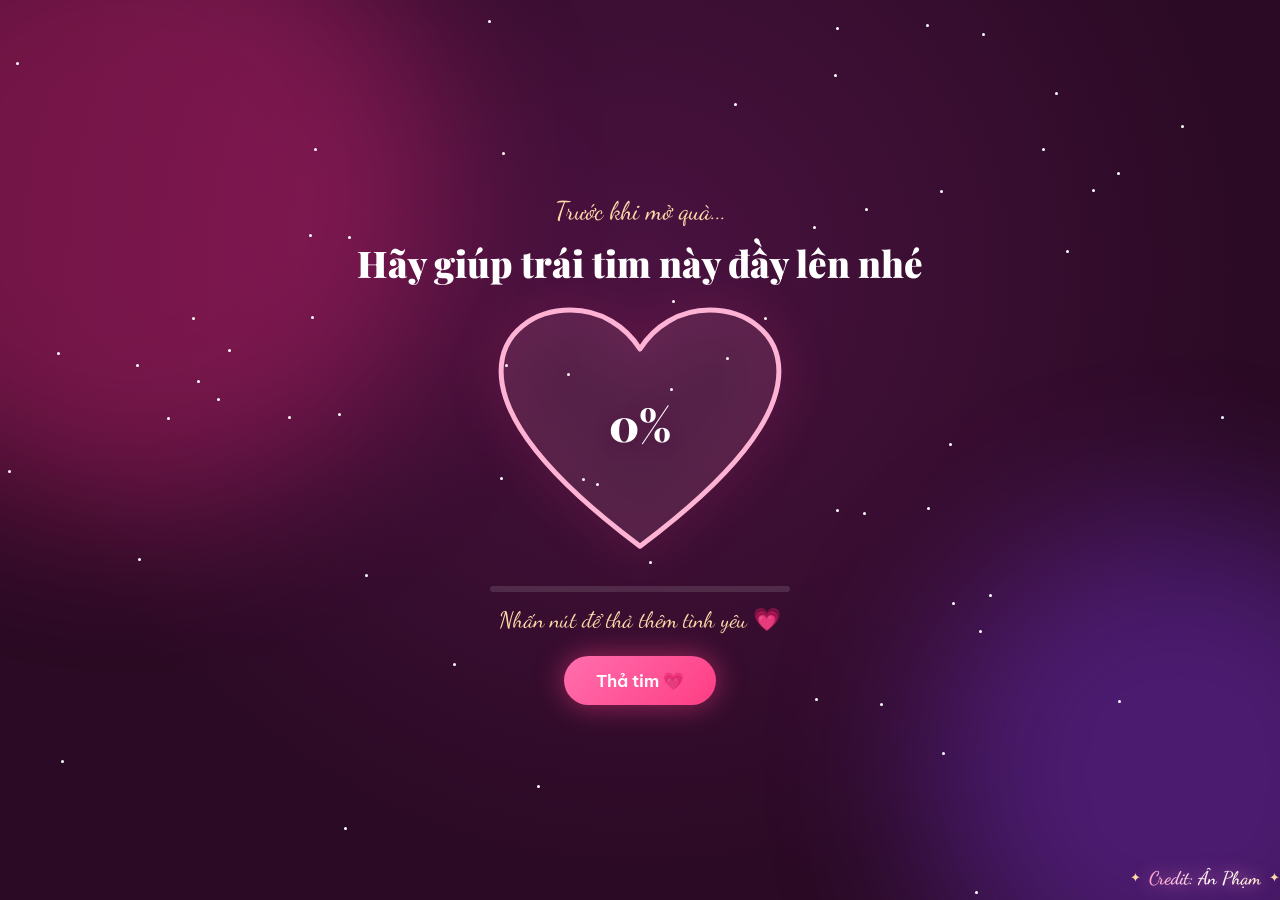
<file: index.html>
<!doctype html>
<html lang="vi">
  <head>
    <meta charset="UTF-8" />
    <meta name="viewport" content="width=device-width, initial-scale=1, viewport-fit=cover" />
    <title>Gửi tới các bạn/chị phụ nữ Việt Nam 💖</title>
    <link
      href="https://fonts.googleapis.com/css2?family=Playfair+Display:wght@700;900&family=Dancing+Script:wght@600&family=Be+Vietnam+Pro:wght@300;400;600&display=swap&subset=vietnamese"
      rel="stylesheet"
    />
    <link rel="stylesheet" href="style.css" />
  </head>
  <body>
    <div class="glow g1"></div>
    <div class="glow g2"></div>

    <!-- MÀN 1: thả tim đầy 100% -->
    <div id="fillStage">
      <p class="ft" id="fTitle">Trước khi mở quà...</p>
      <h2 class="fs" id="fSub">Hãy giúp trái tim này đầy lên nhé</h2>
      <div id="heartBox">
        <svg viewBox="-4 -4 108 98" aria-hidden="true">
          <defs>
            <clipPath id="clip">
              <path id="shape" d="M50 85 C10 55 0 35 0 22 C0 8 12 0 25 0 C36 0 45 6 50 14 C55 6 64 0 75 0 C88 0 100 8 100 22 C100 35 90 55 50 85Z" />
            </clipPath>
            <linearGradient id="grad" x1="0" y1="0" x2="0" y2="1">
              <stop offset="0" stop-color="#ff6fae" />
              <stop offset="1" stop-color="#ff1f70" />
            </linearGradient>
          </defs>
          <use href="#shape" fill="rgba(255,255,255,0.07)" />
          <g clip-path="url(#clip)">
            <g id="level" transform="translate(0 90)">
              <g id="wave">
                <path d="M0 4 Q12.5 -2 25 4 T50 4 T75 4 T100 4 T125 4 T150 4 T175 4 T200 4 V110 H0Z" fill="url(#grad)" />
              </g>
            </g>
          </g>
          <use href="#shape" fill="none" stroke="#ffb3d4" stroke-width="1.8" stroke-linejoin="round" />
        </svg>
        <div id="pct">0%</div>
      </div>
      <div id="bar"><i id="barFill"></i></div>
      <p id="fHint" class="pulse">Nhấn nút để thả thêm tình yêu 💗</p>
      <button class="fbtn" id="fillBtn">Thả tim 💗</button>
      <button class="fbtn" id="nextBtn">Mở thông điệp 💌</button>
    </div>

    <!-- MÀN 2: giải mã chữ -->
    <div id="stage" class="wait">
      <div class="line l1" id="l1"></div>
      <div class="line l2" id="l2"></div>
      <div id="hint">✦ Có một thông điệp đang bay lạc... ✦</div>
      <button id="btn">Giải mã 💌</button>
    </div>

    <!-- MÀN 3: thẻ chúc mừng -->
    <div id="card">
      <div class="box">
        <span class="badge">20 · 10 &nbsp;Ngày Phụ nữ Việt Nam</span>
        <div class="big">💖</div>
        <p class="t1">Gửi riêng cho</p>
        <h1 class="t2" id="name"></h1>
        <div class="orn">❀ ❤ ❀</div>
        <div id="msg"></div>
        <div class="wishes" id="wishes"></div>
        <div class="quote" id="quote"></div>
        <div class="sign" id="sign"></div>
        <div class="btns" id="btns">
          <small>nhấn phím Space để thả thêm tim ♡</small>
        </div>
      </div>
    </div>

    <div class="credit"><span>✦</span><b>Credit: Ân Phạm</b><span>✦</span></div>

    <script>
      /* ====== CẤU HÌNH ====== */
      const CFG = {
        l1: "CHÚC MỪNG 20/10",
        l2: "PHƯƠNG VY",
        name: "PHƯƠNG VY",
        intro:
          "Nhân ngày 20/10, chúc Phương Vy luôn xinh đẹp, rạng rỡ như đóa hồng đầu mùa. Mong mỗi ngày của bạn đều ngập tràn tiếng cười và thật nhiều yêu thương. 🌸",
        wishes: [
          ["🌸", "Luôn xinh đẹp", "Rạng rỡ từ nụ cười đến trái tim."],
          ["💖", "Thật hạnh phúc", "Mỗi ngày đều có một niềm vui nhỏ."],
          ["✨", "Bình yên", "Nhẹ nhàng giữa mọi bộn bề."],
          ["🌹", "Được yêu thương", "Nhiều hơn bạn có thể đếm hết."],
        ],
        quote: "Cảm ơn bạn vì đã xuất hiện và làm thế giới này dịu dàng hơn rất nhiều.",
        sign: "— Một người luôn nghĩ đến bạn 🌹",
      };
      /* Cấu hình màn thả tim */
      const FILL = {
        step: [4, 8], // mỗi lần nhấn cộng ngẫu nhiên từ ... đến ...%
        decay: 0, // % tụt mỗi giây khi ngừng nhấn (0 = không tụt, thử 2 cho khó hơn)
        autoNext: false, // true = tự chuyển màn khi đầy 100%
        hints: [
          [0, "Nhấn nút để thả thêm tình yêu 💗"],
          [25, "Tốt lắm, tim đang ấm dần lên ✨"],
          [50, "Một nửa rồi, đừng dừng lại nhé 🌸"],
          [75, "Sắp đầy rồi, cố lên một chút nữa 💖"],
          [95, "Chỉ còn một chút xíu thôi... 🌹"],
        ],
      };

      const POOL = "ABCDEFGHIKLMNOPQRSTUVXYĂÂÊÔƠƯ0123456789";
      const rnd = (a) =>
        Array.isArray(a) || typeof a === "string" ? a[Math.floor(Math.random() * a.length)] : 0;
      const R = (a, b) => Math.random() * (b - a) + a;
      const $ = (id) => document.getElementById(id);
      const HEARTS = ["❤", "💖", "💗", "💕", "💘", "🌸", "🌹", "💝"];
      let phase = "fill"; // fill -> main

      for (let i = 0; i < 60; i++) {
        const s = document.createElement("div");
        s.className = "star";
        s.style.cssText = `left:${R(0, 100)}vw;top:${R(0, 100)}vh;animation-delay:${R(0, 3)}s`;
        document.body.appendChild(s);
      }

      $("name").textContent = CFG.name;
      $("sign").textContent = CFG.sign;
      $("quote").textContent = CFG.quote;
      $("wishes").innerHTML = CFG.wishes
        .map((w) => `<div class="w"><i>${w[0]}</i><b>${w[1]}</b><span>${w[2]}</span></div>`)
        .join("");

      /* ================= MÀN 1: THẢ TIM ================= */
      let pct = 0,
        filled = false;
      function renderFill() {
        $("level").setAttribute("transform", `translate(0 ${90 - 94 * (pct / 100)})`);
        $("pct").textContent = Math.round(pct) + "%";
        $("barFill").style.width = pct + "%";
        const h = FILL.hints.filter((x) => pct >= x[0]).pop();
        if (h && !filled) $("fHint").textContent = h[1];
      }
      function press() {
        if (filled) return;
        pct = Math.min(100, pct + R(FILL.step[0], FILL.step[1]));
        renderFill();
        const box = $("heartBox");
        box.classList.remove("hb");
        void box.offsetWidth;
        box.classList.add("hb");
        const r = box.getBoundingClientRect();
        for (let i = 0; i < 3; i++) burst(r.left + r.width / 2, r.top + r.height / 2, rnd(HEARTS), 14);
        heart();
        if (pct >= 100) finishFill();
      }
      function finishFill() {
        filled = true;
        pct = 100;
        renderFill();
        $("heartBox").classList.add("full");
        $("fHint").classList.remove("pulse");
        $("fTitle").textContent = "Trái tim đã đầy 100%";
        $("fSub").textContent = "Giờ thì thông điệp đã sẵn sàng 💌";
        $("fHint").textContent = "Đầy ắp yêu thương rồi đó 💖";
        $("fillBtn").style.display = "none";
        $("nextBtn").classList.add("show");
        heartStorm();
        if (FILL.autoNext) setTimeout(startMain, 3000);
      }
      function startMain() {
        if (phase !== "fill") return;
        phase = "main";
        $("fillStage").classList.add("out");
        $("stage").classList.remove("wait");
        setTimeout(() => $("fillStage").remove(), 1000);
        (document.fonts && document.fonts.ready ? document.fonts.ready : Promise.resolve()).then(init);
      }
      $("fillBtn").onclick = press;
      $("nextBtn").onclick = startMain;
      if (FILL.decay > 0)
        setInterval(() => {
          if (phase === "fill" && !filled && pct > 0) {
            pct = Math.max(0, pct - FILL.decay / 5);
            renderFill();
          }
        }, 200);
      renderFill();

      /* ================= MÀN 2: GIẢI MÃ CHỮ ================= */
      const flyers = [];
      let W = innerWidth,
        H = innerHeight,
        decoding = false,
        landed = 0,
        total = 0;
      function build(el, text, cls) {
        [...text].forEach((c) => {
          const s = document.createElement("span");
          s.className = "slot" + (c === " " ? " sp" : "");
          s.textContent = c === " " ? "\u00a0" : c;
          el.appendChild(s);
          if (c !== " ") flyers.push({ slot: s, c, cls, real: true });
        });
      }
      build($("l1"), CFG.l1, "l1");
      build($("l2"), CFG.l2, "l2");
      total = flyers.length;

      function init() {
        flyers.forEach((f) => mk(f, parseFloat(getComputedStyle(f.slot).fontSize)));
        for (let i = 0; i < 34; i++) {
          const f = { real: false, c: "", cls: "" };
          flyers.push(f);
          mk(f, R(18, 56));
        }
        requestAnimationFrame(tick);
      }
      function mk(f, size) {
        const e = document.createElement("div");
        e.className = "fly";
        e.style.fontSize = size + "px";
        e.style.opacity = f.real ? 1 : 0.55;
        e.style.color = rnd(["#ffb3d4", "#ff6fae", "#ffd9a8", "#e0b3ff", "#fff"]);
        e.textContent = rnd(POOL);
        document.body.appendChild(e);
        Object.assign(f, {
          el: e, x: R(0, W), y: R(0, H), vx: R(-2.6, 2.6), vy: R(-2.6, 2.6),
          rot: R(0, 360), vr: R(-4, 4), t: R(0, 6), sc: 1, state: "fly",
        });
      }
      function tick() {
        flyers.forEach((f) => {
          if (f.state === "done" || !f.el) return;
          if (f.state === "fly") {
            f.vx += R(-0.12, 0.12);
            f.vy += R(-0.12, 0.12);
            const m = Math.hypot(f.vx, f.vy), mx = 3.2;
            if (m > mx) { f.vx *= mx / m; f.vy *= mx / m; }
            f.x += f.vx;
            f.y += f.vy;
            f.rot += f.vr;
            f.t += 0.04;
            f.sc = 1 + Math.sin(f.t) * 0.35;
            if (f.x < 0 || f.x > W) f.vx *= -1;
            if (f.y < 0 || f.y > H) f.vy *= -1;
            f.x = Math.max(-10, Math.min(W + 10, f.x));
            f.y = Math.max(-10, Math.min(H + 10, f.y));
          } else {
            const k = 0.075;
            f.x += (f.tx - f.x) * k;
            f.y += (f.ty - f.y) * k;
            f.rot += (0 - f.rot) * k;
            f.sc += (1 - f.sc) * k;
            if (Math.hypot(f.tx - f.x, f.ty - f.y) < 1.2 && Math.abs(f.rot) < 1) land(f);
          }
          f.el.style.transform = `translate(${f.x}px,${f.y}px) translate(-50%,-50%) rotate(${f.rot}deg) scale(${f.sc})`;
        });
        requestAnimationFrame(tick);
      }
      function land(f) {
        f.state = "done";
        f.el.remove();
        f.slot.classList.add("ok");
        sparkle(f.slot);
        if (++landed === total) {
          $("hint").textContent = "Giải mã thành công 💖";
          heartStorm();
          setTimeout(showCard, 1800);
        }
      }
      setInterval(
        () =>
          flyers.forEach((f) => {
            if (f.el && f.state !== "done" && Math.random() < 0.4) f.el.textContent = rnd(POOL);
          }),
        150,
      );

      function decode() {
        if (decoding || phase !== "main") return;
        decoding = true;
        $("btn").style.display = "none";
        $("hint").textContent = "Các chữ cái đang tìm về nhau... ✨";
        let i = 0;
        flyers.forEach((f) => {
          if (f.real) {
            setTimeout(() => {
              const r = f.slot.getBoundingClientRect();
              f.tx = r.left + r.width / 2;
              f.ty = r.top + r.height / 2;
              f.rot = (((f.rot % 360) + 540) % 360) - 180;
              f.state = "go";
              f.el.textContent = f.c;
            }, 600 + i++ * 160);
          } else {
            setTimeout(() => { f.el.style.opacity = 0; }, 500 + R(0, 1500));
            setTimeout(() => { f.state = "done"; f.el.remove(); }, 2600);
          }
        });
      }
      $("btn").onclick = decode;
      $("stage").addEventListener("click", (e) => {
        if (e.target.id !== "btn") decode();
      });
      addEventListener("resize", () => {
        W = innerWidth;
        H = innerHeight;
      });

      /* ================= HIỆU ỨNG CHUNG ================= */
      function sparkle(el) {
        const r = el.getBoundingClientRect();
        for (let i = 0; i < 4; i++) burst(r.left + r.width / 2, r.top + r.height / 2, "✦", 10);
      }
      function burst(x, y, ch, size) {
        const b = document.createElement("div");
        b.className = "burst";
        b.textContent = ch;
        b.style.cssText += `left:${x}px;top:${y}px;font-size:${size + R(0, 10)}px;color:#ffc2dc;--bx:${R(-70, 70)}px;--by:${R(-70, 70)}px`;
        document.body.appendChild(b);
        setTimeout(() => b.remove(), 900);
      }
      function heart() {
        const h = document.createElement("div");
        h.className = "heart";
        h.textContent = rnd(HEARTS);
        const d = R(5, 11);
        h.style.cssText += `left:${R(0, 100)}vw;font-size:${R(16, 44)}px;animation-duration:${d}s;--dx:${R(-80, 80)}px;--rot:${R(-40, 40)}deg;opacity:${R(0.6, 1)}`;
        document.body.appendChild(h);
        setTimeout(() => h.remove(), d * 1000);
      }
      function heartStorm() {
        for (let i = 0; i < 40; i++) setTimeout(heart, i * 60);
      }

      /* ================= MÀN 3: THẺ ================= */
      function showCard() {
        $("stage").classList.add("hide");
        $("card").classList.add("show");
        setInterval(heart, 280);
        heartStorm();
        let i = 0;
        setTimeout(function type() {
          $("msg").textContent = CFG.intro.slice(0, ++i);
          if (i < CFG.intro.length) setTimeout(type, 40);
          else {
            document.querySelectorAll(".w").forEach((w, k) => setTimeout(() => w.classList.add("on"), k * 350));
            setTimeout(() => $("quote").classList.add("on2"), 1700);
            setTimeout(() => $("sign").classList.add("on2"), 2500);
            setTimeout(() => ($("btns").style.opacity = 1), 3000);
          }
        }, 1200);
      }

      /* Phím Space: màn 1 = thả tim / sang màn 2, màn 2 = giải mã / thả thêm tim */
      addEventListener("keydown", (e) => {
        if (e.code !== "Space") return;
        e.preventDefault();
        if (phase === "fill") return filled ? startMain() : press();
        if (!decoding) decode();
        else heartStorm();
      });

      /* Con trỏ trái tim */
      const cur = document.createElement("div");
      cur.id = "cur";
      cur.innerHTML = "<span>❤</span>";
      document.body.appendChild(cur);
      let lt = 0;
      addEventListener("pointermove", (e) => {
        cur.style.transform = `translate(${e.clientX}px,${e.clientY}px) translate(-50%,-50%)`;
        cur.style.opacity = 1;
        const n = performance.now();
        if (n - lt < 50) return;
        lt = n;
        const t = document.createElement("div");
        t.className = "trail";
        t.textContent = rnd(["❤", "💖", "💗", "💕"]);
        t.style.cssText += `left:${e.clientX}px;top:${e.clientY}px;font-size:${R(10, 20)}px;--tx:${R(-30, 30)}px`;
        document.body.appendChild(t);
        setTimeout(() => t.remove(), 1100);
      });
      document.addEventListener("mouseleave", () => (cur.style.opacity = 0));
      $("card").addEventListener("click", (e) => {
        if (e.target.tagName !== "BUTTON") {
          for (let i = 0; i < 6; i++) burst(e.clientX, e.clientY, rnd(HEARTS), 18);
        }
      });
    </script>
  </body>
</html>
</file>
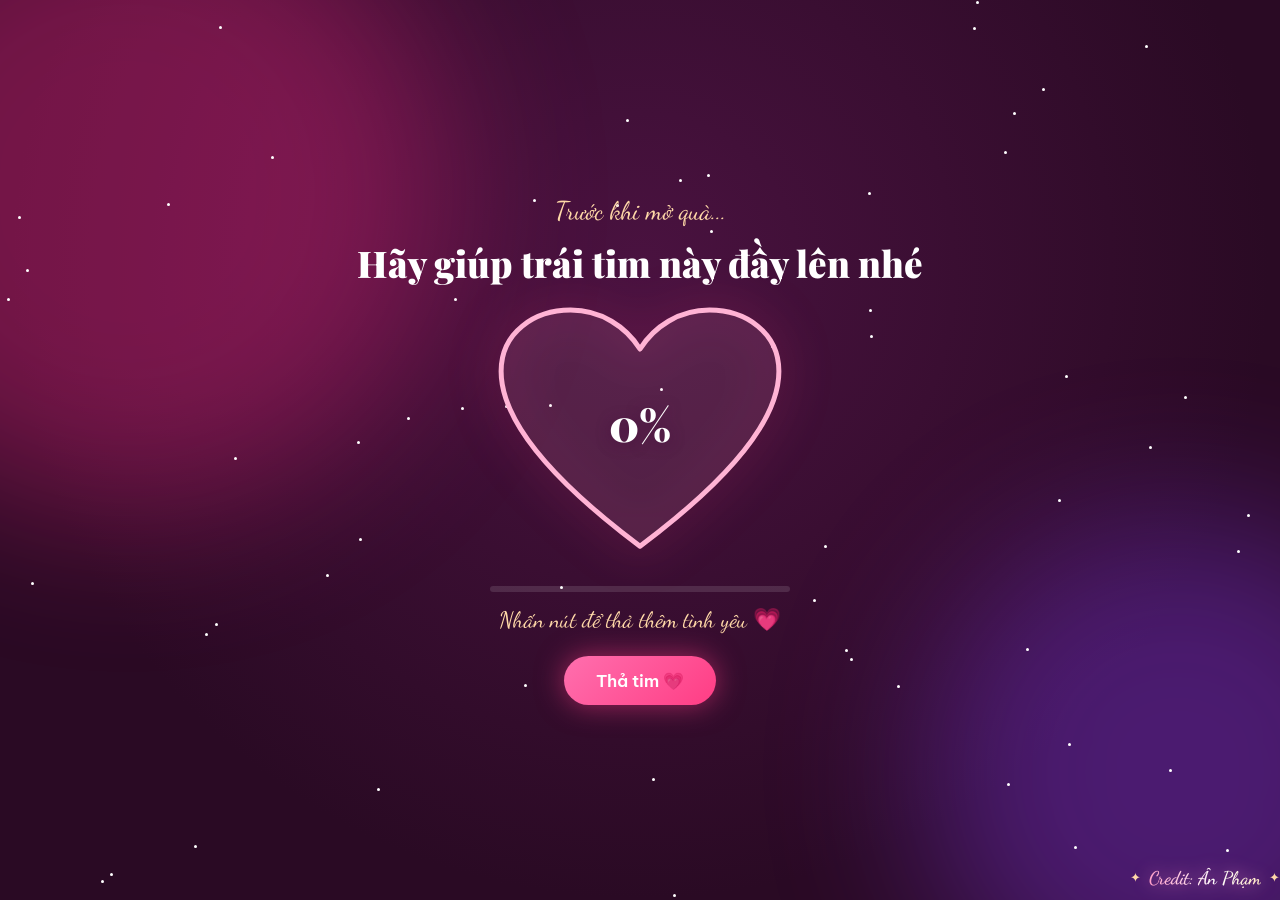
<file: _20_10.html>
<!doctype html>
<html lang="vi">
  <head>
    <meta charset="UTF-8" />
    <meta name="viewport" content="width=device-width, initial-scale=1, viewport-fit=cover" />
    <title>Gửi tới các bạn/chị phụ nữ Việt Nam 💖</title>
    <link
      href="https://fonts.googleapis.com/css2?family=Playfair+Display:wght@700;900&family=Dancing+Script:wght@600&family=Be+Vietnam+Pro:wght@300;400;600&display=swap&subset=vietnamese"
      rel="stylesheet"
    />
    <link rel="stylesheet" href="style.css" />
  </head>
  <body>
    <div class="glow g1"></div>
    <div class="glow g2"></div>

    <!-- MÀN 1: thả tim đầy 100% -->
    <div id="fillStage">
      <p class="ft" id="fTitle">Trước khi mở quà...</p>
      <h2 class="fs" id="fSub">Hãy giúp trái tim này đầy lên nhé</h2>
      <div id="heartBox">
        <svg viewBox="-4 -4 108 98" aria-hidden="true">
          <defs>
            <clipPath id="clip">
              <path id="shape" d="M50 85 C10 55 0 35 0 22 C0 8 12 0 25 0 C36 0 45 6 50 14 C55 6 64 0 75 0 C88 0 100 8 100 22 C100 35 90 55 50 85Z" />
            </clipPath>
            <linearGradient id="grad" x1="0" y1="0" x2="0" y2="1">
              <stop offset="0" stop-color="#ff6fae" />
              <stop offset="1" stop-color="#ff1f70" />
            </linearGradient>
          </defs>
          <use href="#shape" fill="rgba(255,255,255,0.07)" />
          <g clip-path="url(#clip)">
            <g id="level" transform="translate(0 90)">
              <g id="wave">
                <path d="M0 4 Q12.5 -2 25 4 T50 4 T75 4 T100 4 T125 4 T150 4 T175 4 T200 4 V110 H0Z" fill="url(#grad)" />
              </g>
            </g>
          </g>
          <use href="#shape" fill="none" stroke="#ffb3d4" stroke-width="1.8" stroke-linejoin="round" />
        </svg>
        <div id="pct">0%</div>
      </div>
      <div id="bar"><i id="barFill"></i></div>
      <p id="fHint" class="pulse">Nhấn nút để thả thêm tình yêu 💗</p>
      <button class="fbtn" id="fillBtn">Thả tim 💗</button>
      <button class="fbtn" id="nextBtn">Mở thông điệp 💌</button>
    </div>

    <!-- MÀN 2: giải mã chữ -->
    <div id="stage" class="wait">
      <div class="line l1" id="l1"></div>
      <div class="line l2" id="l2"></div>
      <div id="hint">✦ Có một thông điệp đang bay lạc... ✦</div>
      <button id="btn">Giải mã 💌</button>
    </div>

    <!-- MÀN 3: thẻ chúc mừng -->
    <div id="card">
      <div class="box">
        <span class="badge">20 · 10 &nbsp;Ngày Phụ nữ Việt Nam</span>
        <div class="big">💖</div>
        <p class="t1">Gửi riêng cho</p>
        <h1 class="t2" id="name"></h1>
        <div class="orn">❀ ❤ ❀</div>
        <div id="msg"></div>
        <div class="wishes" id="wishes"></div>
        <div class="quote" id="quote"></div>
        <div class="sign" id="sign"></div>
        <div class="btns" id="btns">
          <small>nhấn phím Space để thả thêm tim ♡</small>
        </div>
      </div>
    </div>

    <div class="credit"><span>✦</span><b>Credit: Ân Phạm</b><span>✦</span></div>

    <script>
      /* ====== CẤU HÌNH ====== */
      const CFG = {
        l1: "CHÚC MỪNG 20/10",
        l2: "LEELEE",
        name: "Lee Lee",
        intro:
          "Nhân ngày 20/10, chúc Lee Lee luôn xinh đẹp, rạng rỡ như đóa hồng đầu mùa. Mong mỗi ngày của bạn đều ngập tràn tiếng cười và thật nhiều yêu thương. 🌸",
        wishes: [
          ["🌸", "Luôn xinh đẹp", "Rạng rỡ từ nụ cười đến trái tim."],
          ["💖", "Thật hạnh phúc", "Mỗi ngày đều có một niềm vui nhỏ."],
          ["✨", "Bình yên", "Nhẹ nhàng giữa mọi bộn bề."],
          ["🌹", "Được yêu thương", "Nhiều hơn bạn có thể đếm hết."],
        ],
        quote: "Cảm ơn bạn vì đã xuất hiện và làm thế giới này dịu dàng hơn rất nhiều.",
        sign: "— Một người luôn nghĩ đến bạn 🌹",
      };
      /* Cấu hình màn thả tim */
      const FILL = {
        step: [4, 8], // mỗi lần nhấn cộng ngẫu nhiên từ ... đến ...%
        decay: 0, // % tụt mỗi giây khi ngừng nhấn (0 = không tụt, thử 2 cho khó hơn)
        autoNext: false, // true = tự chuyển màn khi đầy 100%
        hints: [
          [0, "Nhấn nút để thả thêm tình yêu 💗"],
          [25, "Tốt lắm, tim đang ấm dần lên ✨"],
          [50, "Một nửa rồi, đừng dừng lại nhé 🌸"],
          [75, "Sắp đầy rồi, cố lên một chút nữa 💖"],
          [95, "Chỉ còn một chút xíu thôi... 🌹"],
        ],
      };

      const POOL = "ABCDEFGHIKLMNOPQRSTUVXYĂÂÊÔƠƯ0123456789";
      const rnd = (a) =>
        Array.isArray(a) || typeof a === "string" ? a[Math.floor(Math.random() * a.length)] : 0;
      const R = (a, b) => Math.random() * (b - a) + a;
      const $ = (id) => document.getElementById(id);
      const HEARTS = ["❤", "💖", "💗", "💕", "💘", "🌸", "🌹", "💝"];
      let phase = "fill"; // fill -> main

      for (let i = 0; i < 60; i++) {
        const s = document.createElement("div");
        s.className = "star";
        s.style.cssText = `left:${R(0, 100)}vw;top:${R(0, 100)}vh;animation-delay:${R(0, 3)}s`;
        document.body.appendChild(s);
      }

      $("name").textContent = CFG.name;
      $("sign").textContent = CFG.sign;
      $("quote").textContent = CFG.quote;
      $("wishes").innerHTML = CFG.wishes
        .map((w) => `<div class="w"><i>${w[0]}</i><b>${w[1]}</b><span>${w[2]}</span></div>`)
        .join("");

      /* ================= MÀN 1: THẢ TIM ================= */
      let pct = 0,
        filled = false;
      function renderFill() {
        $("level").setAttribute("transform", `translate(0 ${90 - 94 * (pct / 100)})`);
        $("pct").textContent = Math.round(pct) + "%";
        $("barFill").style.width = pct + "%";
        const h = FILL.hints.filter((x) => pct >= x[0]).pop();
        if (h && !filled) $("fHint").textContent = h[1];
      }
      function press() {
        if (filled) return;
        pct = Math.min(100, pct + R(FILL.step[0], FILL.step[1]));
        renderFill();
        const box = $("heartBox");
        box.classList.remove("hb");
        void box.offsetWidth;
        box.classList.add("hb");
        const r = box.getBoundingClientRect();
        for (let i = 0; i < 3; i++) burst(r.left + r.width / 2, r.top + r.height / 2, rnd(HEARTS), 14);
        heart();
        if (pct >= 100) finishFill();
      }
      function finishFill() {
        filled = true;
        pct = 100;
        renderFill();
        $("heartBox").classList.add("full");
        $("fHint").classList.remove("pulse");
        $("fTitle").textContent = "Trái tim đã đầy 100%";
        $("fSub").textContent = "Giờ thì thông điệp đã sẵn sàng 💌";
        $("fHint").textContent = "Đầy ắp yêu thương rồi đó 💖";
        $("fillBtn").style.display = "none";
        $("nextBtn").classList.add("show");
        heartStorm();
        if (FILL.autoNext) setTimeout(startMain, 3000);
      }
      function startMain() {
        if (phase !== "fill") return;
        phase = "main";
        $("fillStage").classList.add("out");
        $("stage").classList.remove("wait");
        setTimeout(() => $("fillStage").remove(), 1000);
        (document.fonts && document.fonts.ready ? document.fonts.ready : Promise.resolve()).then(init);
      }
      $("fillBtn").onclick = press;
      $("nextBtn").onclick = startMain;
      if (FILL.decay > 0)
        setInterval(() => {
          if (phase === "fill" && !filled && pct > 0) {
            pct = Math.max(0, pct - FILL.decay / 5);
            renderFill();
          }
        }, 200);
      renderFill();

      /* ================= MÀN 2: GIẢI MÃ CHỮ ================= */
      const flyers = [];
      let W = innerWidth,
        H = innerHeight,
        decoding = false,
        landed = 0,
        total = 0;
      function build(el, text, cls) {
        [...text].forEach((c) => {
          const s = document.createElement("span");
          s.className = "slot" + (c === " " ? " sp" : "");
          s.textContent = c === " " ? "\u00a0" : c;
          el.appendChild(s);
          if (c !== " ") flyers.push({ slot: s, c, cls, real: true });
        });
      }
      build($("l1"), CFG.l1, "l1");
      build($("l2"), CFG.l2, "l2");
      total = flyers.length;

      function init() {
        flyers.forEach((f) => mk(f, parseFloat(getComputedStyle(f.slot).fontSize)));
        for (let i = 0; i < 34; i++) {
          const f = { real: false, c: "", cls: "" };
          flyers.push(f);
          mk(f, R(18, 56));
        }
        requestAnimationFrame(tick);
      }
      function mk(f, size) {
        const e = document.createElement("div");
        e.className = "fly";
        e.style.fontSize = size + "px";
        e.style.opacity = f.real ? 1 : 0.55;
        e.style.color = rnd(["#ffb3d4", "#ff6fae", "#ffd9a8", "#e0b3ff", "#fff"]);
        e.textContent = rnd(POOL);
        document.body.appendChild(e);
        Object.assign(f, {
          el: e, x: R(0, W), y: R(0, H), vx: R(-2.6, 2.6), vy: R(-2.6, 2.6),
          rot: R(0, 360), vr: R(-4, 4), t: R(0, 6), sc: 1, state: "fly",
        });
      }
      function tick() {
        flyers.forEach((f) => {
          if (f.state === "done" || !f.el) return;
          if (f.state === "fly") {
            f.vx += R(-0.12, 0.12);
            f.vy += R(-0.12, 0.12);
            const m = Math.hypot(f.vx, f.vy), mx = 3.2;
            if (m > mx) { f.vx *= mx / m; f.vy *= mx / m; }
            f.x += f.vx;
            f.y += f.vy;
            f.rot += f.vr;
            f.t += 0.04;
            f.sc = 1 + Math.sin(f.t) * 0.35;
            if (f.x < 0 || f.x > W) f.vx *= -1;
            if (f.y < 0 || f.y > H) f.vy *= -1;
            f.x = Math.max(-10, Math.min(W + 10, f.x));
            f.y = Math.max(-10, Math.min(H + 10, f.y));
          } else {
            const k = 0.075;
            f.x += (f.tx - f.x) * k;
            f.y += (f.ty - f.y) * k;
            f.rot += (0 - f.rot) * k;
            f.sc += (1 - f.sc) * k;
            if (Math.hypot(f.tx - f.x, f.ty - f.y) < 1.2 && Math.abs(f.rot) < 1) land(f);
          }
          f.el.style.transform = `translate(${f.x}px,${f.y}px) translate(-50%,-50%) rotate(${f.rot}deg) scale(${f.sc})`;
        });
        requestAnimationFrame(tick);
      }
      function land(f) {
        f.state = "done";
        f.el.remove();
        f.slot.classList.add("ok");
        sparkle(f.slot);
        if (++landed === total) {
          $("hint").textContent = "Giải mã thành công 💖";
          heartStorm();
          setTimeout(showCard, 1800);
        }
      }
      setInterval(
        () =>
          flyers.forEach((f) => {
            if (f.el && f.state !== "done" && Math.random() < 0.4) f.el.textContent = rnd(POOL);
          }),
        150,
      );

      function decode() {
        if (decoding || phase !== "main") return;
        decoding = true;
        $("btn").style.display = "none";
        $("hint").textContent = "Các chữ cái đang tìm về nhau... ✨";
        let i = 0;
        flyers.forEach((f) => {
          if (f.real) {
            setTimeout(() => {
              const r = f.slot.getBoundingClientRect();
              f.tx = r.left + r.width / 2;
              f.ty = r.top + r.height / 2;
              f.rot = (((f.rot % 360) + 540) % 360) - 180;
              f.state = "go";
              f.el.textContent = f.c;
            }, 600 + i++ * 160);
          } else {
            setTimeout(() => { f.el.style.opacity = 0; }, 500 + R(0, 1500));
            setTimeout(() => { f.state = "done"; f.el.remove(); }, 2600);
          }
        });
      }
      $("btn").onclick = decode;
      $("stage").addEventListener("click", (e) => {
        if (e.target.id !== "btn") decode();
      });
      addEventListener("resize", () => {
        W = innerWidth;
        H = innerHeight;
      });

      /* ================= HIỆU ỨNG CHUNG ================= */
      function sparkle(el) {
        const r = el.getBoundingClientRect();
        for (let i = 0; i < 4; i++) burst(r.left + r.width / 2, r.top + r.height / 2, "✦", 10);
      }
      function burst(x, y, ch, size) {
        const b = document.createElement("div");
        b.className = "burst";
        b.textContent = ch;
        b.style.cssText += `left:${x}px;top:${y}px;font-size:${size + R(0, 10)}px;color:#ffc2dc;--bx:${R(-70, 70)}px;--by:${R(-70, 70)}px`;
        document.body.appendChild(b);
        setTimeout(() => b.remove(), 900);
      }
      function heart() {
        const h = document.createElement("div");
        h.className = "heart";
        h.textContent = rnd(HEARTS);
        const d = R(5, 11);
        h.style.cssText += `left:${R(0, 100)}vw;font-size:${R(16, 44)}px;animation-duration:${d}s;--dx:${R(-80, 80)}px;--rot:${R(-40, 40)}deg;opacity:${R(0.6, 1)}`;
        document.body.appendChild(h);
        setTimeout(() => h.remove(), d * 1000);
      }
      function heartStorm() {
        for (let i = 0; i < 40; i++) setTimeout(heart, i * 60);
      }

      /* ================= MÀN 3: THẺ ================= */
      function showCard() {
        $("stage").classList.add("hide");
        $("card").classList.add("show");
        setInterval(heart, 280);
        heartStorm();
        let i = 0;
        setTimeout(function type() {
          $("msg").textContent = CFG.intro.slice(0, ++i);
          if (i < CFG.intro.length) setTimeout(type, 40);
          else {
            document.querySelectorAll(".w").forEach((w, k) => setTimeout(() => w.classList.add("on"), k * 350));
            setTimeout(() => $("quote").classList.add("on2"), 1700);
            setTimeout(() => $("sign").classList.add("on2"), 2500);
            setTimeout(() => ($("btns").style.opacity = 1), 3000);
          }
        }, 1200);
      }

      /* Phím Space: màn 1 = thả tim / sang màn 2, màn 2 = giải mã / thả thêm tim */
      addEventListener("keydown", (e) => {
        if (e.code !== "Space") return;
        e.preventDefault();
        if (phase === "fill") return filled ? startMain() : press();
        if (!decoding) decode();
        else heartStorm();
      });

      /* Con trỏ trái tim */
      const cur = document.createElement("div");
      cur.id = "cur";
      cur.innerHTML = "<span>❤</span>";
      document.body.appendChild(cur);
      let lt = 0;
      addEventListener("pointermove", (e) => {
        cur.style.transform = `translate(${e.clientX}px,${e.clientY}px) translate(-50%,-50%)`;
        cur.style.opacity = 1;
        const n = performance.now();
        if (n - lt < 50) return;
        lt = n;
        const t = document.createElement("div");
        t.className = "trail";
        t.textContent = rnd(["❤", "💖", "💗", "💕"]);
        t.style.cssText += `left:${e.clientX}px;top:${e.clientY}px;font-size:${R(10, 20)}px;--tx:${R(-30, 30)}px`;
        document.body.appendChild(t);
        setTimeout(() => t.remove(), 1100);
      });
      document.addEventListener("mouseleave", () => (cur.style.opacity = 0));
      $("card").addEventListener("click", (e) => {
        if (e.target.tagName !== "BUTTON") {
          for (let i = 0; i < 6; i++) burst(e.clientX, e.clientY, rnd(HEARTS), 18);
        }
      });
    </script>
  </body>
</html>
</file>
<file: style.css>
:root {
  --pink: #ff6fae;
  --rose: #ff3d84;
  --gold: #ffd9a8;
  --text: #fff1f6;
  --serif: "Playfair Display", "Times New Roman", Georgia, serif;
  --script: "Dancing Script", "Segoe Script", "Brush Script MT", cursive;
  --sans: "Be Vietnam Pro", "Segoe UI", Roboto, Arial, sans-serif;
  box-sizing: border-box;
  padding-top: env(safe-area-inset-top, 0px);
  padding-bottom: env(safe-area-inset-bottom, 0px);
}
html, body { height: 100%; margin: 0; overflow: hidden; }
body {
  background: radial-gradient(circle at 50% 30%, #4a1240, #2a0a24 70%);
  color: var(--text);
  font-family: var(--sans);
  -webkit-tap-highlight-color: transparent;
}
.glow { position: fixed; border-radius: 50%; filter: blur(80px); opacity: 0.35; pointer-events: none; }
.g1 { width: 50vmax; height: 50vmax; background: #ff2d8a; left: -15vmax; top: -10vmax; }
.g2 { width: 40vmax; height: 40vmax; background: #8a3dff; right: -12vmax; bottom: -10vmax; }
.star { position: fixed; width: 3px; height: 3px; border-radius: 50%; background: #fff; animation: tw 3s infinite alternate; pointer-events: none; }
@keyframes tw { from { opacity: 0.1; } to { opacity: 0.9; box-shadow: 0 0 8px #fff; } }

/* ============ MÀN 1: THẢ TIM ĐẦY 100% ============ */
#fillStage {
  position: fixed; inset: 0; z-index: 6;
  display: flex; flex-direction: column; align-items: center; justify-content: center;
  gap: 0.9rem; padding: 1rem; text-align: center;
  transition: opacity 1s, transform 1s;
}
#fillStage.out { opacity: 0; transform: scale(0.92); pointer-events: none; }
.ft { font-family: var(--script); font-size: 1.6rem; color: var(--gold); margin: 0; }
.fs { font-family: var(--serif); font-weight: 900; font-size: clamp(1.5rem, 6.5vw, 2.3rem); margin: 0; color: #fff; line-height: 1.2; }
#heartBox { position: relative; width: min(68vw, 300px); }
#heartBox svg { width: 100%; display: block; overflow: visible; filter: drop-shadow(0 0 22px rgba(255, 61, 132, 0.55)); }
#heartBox.hb svg { animation: hb 0.5s; }
#heartBox.full svg { animation: hb 1.2s infinite; filter: drop-shadow(0 0 40px rgba(255, 61, 132, 0.95)); }
@keyframes hb { 15% { transform: scale(1.12); } 30% { transform: scale(1); } 45% { transform: scale(1.08); } }
#wave { animation: wv 2.4s linear infinite; }
@keyframes wv { to { transform: translateX(-100px); } }
#level { transition: transform 0.45s cubic-bezier(0.3, 1.3, 0.5, 1); }
#pct {
  position: absolute; inset: 0; display: flex; align-items: center; justify-content: center;
  padding-bottom: 8%; font-family: var(--serif); font-weight: 900; font-size: clamp(1.8rem, 9vw, 2.8rem);
  color: #fff; text-shadow: 0 2px 14px rgba(74, 18, 64, 0.8); pointer-events: none;
}
#bar { width: min(68vw, 300px); height: 6px; border-radius: 99px; background: rgba(255, 255, 255, 0.12); overflow: hidden; }
#bar i { display: block; height: 100%; width: 0; border-radius: 99px; background: linear-gradient(90deg, #ffd9a8, #ff6fae, #ff3d84); transition: width 0.35s; }
#fHint { font-family: var(--script); font-size: 1.4rem; color: var(--gold); margin: 0; min-height: 1.6em; padding: 0 1rem; }
#fHint.pulse { animation: pulse 1.6s infinite; }
#nextBtn { display: none; }
#nextBtn.show { display: inline-block; animation: appear 0.7s; }
@keyframes appear { 0% { transform: scale(0.4); opacity: 0; } 100% { transform: none; opacity: 1; } }

/* ============ MÀN 2: GIẢI MÃ CHỮ ============ */
#stage {
  position: fixed; inset: 0; display: flex; flex-direction: column; align-items: center; justify-content: center;
  gap: 1rem; transition: opacity 1s, transform 1s; z-index: 2;
}
#stage.hide { opacity: 0; transform: scale(0.92); pointer-events: none; }
#stage.wait { opacity: 0; pointer-events: none; }
.line { display: flex; flex-wrap: wrap; justify-content: center; font-family: var(--serif); font-weight: 900; line-height: 1.15; }
.l1 { font-size: clamp(1.9rem, 8.5vw, 4rem); color: #fff; }
.l2 { font-size: clamp(2.6rem, 12vw, 5.8rem); color: var(--pink); text-shadow: 0 0 30px var(--rose); }
.slot { display: inline-block; opacity: 0; min-width: 0.05em; }
.slot.sp { min-width: 0.35em; }
.slot.ok { opacity: 1; animation: pop 0.6s; }
@keyframes pop { 0% { transform: scale(1.6); filter: brightness(2.5); } 100% { transform: none; filter: none; } }
.fly {
  position: fixed; left: 0; top: 0; z-index: 3; pointer-events: none; font-family: var(--serif); font-weight: 900;
  color: #ffb3d4; text-shadow: 0 0 14px var(--rose); will-change: transform; transition: opacity 1s;
}
#hint { font-family: var(--script); font-size: 1.6rem; color: var(--gold); animation: pulse 1.6s infinite; margin-top: 1rem; text-align: center; padding: 0 1rem; }
@keyframes pulse { 50% { opacity: 0.5; transform: scale(1.05); } }

/* Nút dùng chung cho cả 2 màn */
#btn, .b2, .fbtn {
  padding: 0.85rem 2rem; border: 0; border-radius: 99px; font: 600 1.05rem var(--sans); color: #fff; cursor: pointer;
  background: linear-gradient(135deg, #ff6fae, #ff3d84); box-shadow: 0 0 28px rgba(255, 61, 132, 0.55);
  transition: transform 0.2s; z-index: 5;
}
#btn:hover, .b2:hover, .fbtn:hover { transform: scale(1.07); }
.fbtn:active { transform: scale(0.94); }
.b2.ghost { background: rgba(255, 255, 255, 0.1); box-shadow: none; border: 1px solid rgba(255, 182, 213, 0.5); }

/* ============ MÀN 3: THẺ CHÚC MỪNG ============ */
#card {
  position: fixed; inset: 0; display: flex; justify-content: center; align-items: flex-start; padding: 1rem;
  z-index: 4; opacity: 0; pointer-events: none; transition: opacity 1.2s; overflow-y: auto;
}
#card.show { opacity: 1; pointer-events: auto; }
.box {
  position: relative; margin: auto; max-width: 420px; width: 100%; text-align: center; padding: 1.5rem 1.1rem 1.1rem;
  border-radius: 24px; background: linear-gradient(160deg, rgba(255, 255, 255, 0.13), rgba(255, 255, 255, 0.04));
  border: 1px solid rgba(255, 182, 213, 0.4); backdrop-filter: blur(16px); -webkit-backdrop-filter: blur(16px);
  box-shadow: 0 25px 90px rgba(255, 61, 132, 0.35), inset 0 0 40px rgba(255, 150, 200, 0.08);
  transform: scale(0.85) translateY(30px); transition: transform 1.2s cubic-bezier(0.2, 1.3, 0.3, 1);
}
#card.show .box { transform: none; }
.badge {
  display: inline-block; padding: 0.25rem 0.8rem; border-radius: 99px; font-size: 0.66rem; letter-spacing: 0.18em;
  text-transform: uppercase; color: #4a1240; font-weight: 600; background: linear-gradient(90deg, #ffd9a8, #ffb3d4);
  box-shadow: 0 0 20px rgba(255, 217, 168, 0.5);
}
.big { font-size: 2.1rem; margin: 0.4rem 0 0; animation: beat 1.2s infinite; }
@keyframes beat { 15% { transform: scale(1.25); } 30% { transform: scale(1); } 45% { transform: scale(1.18); } }
.t1 { font-family: var(--script); font-size: 1.25rem; color: var(--gold); margin: 0; }
.t2 {
  font-family: var(--serif); font-size: clamp(1.7rem, 8vw, 2.4rem); margin: 0 0 0.2rem;
  background: linear-gradient(90deg, #ff9ec8, #fff, #ffd9a8, #ff6fae, #ff9ec8); background-size: 250% 100%;
  -webkit-background-clip: text; background-clip: text; color: transparent; animation: sh 5s linear infinite;
}
@keyframes sh { to { background-position: -250% 0; } }
.orn { display: flex; align-items: center; gap: 0.6rem; justify-content: center; color: var(--pink); margin: 0.4rem 0 1rem; }
.orn:before, .orn:after { content: ""; height: 1px; width: 22%; background: linear-gradient(90deg, transparent, var(--pink)); }
.orn:after { transform: scaleX(-1); }
#msg { font-weight: 300; font-size: 0.88rem; line-height: 1.7; min-height: 6.4em; margin: 0 0.3rem; }
.wishes { display: grid; grid-template-columns: 1fr 1fr; gap: 0.45rem; margin: 0.8rem 0; }
.w {
  padding: 0.55rem 0.45rem; border-radius: 14px; background: rgba(255, 255, 255, 0.07); border: 1px solid rgba(255, 182, 213, 0.25);
  opacity: 0; transform: translateY(20px) scale(0.9); transition: all 0.8s cubic-bezier(0.2, 1.4, 0.3, 1);
}
.w.on { opacity: 1; transform: none; }
.w i { font-style: normal; font-size: 1.2rem; display: block; }
.w b { display: block; font-family: var(--serif); font-size: 0.82rem; color: #ffc2dc; margin: 0.2rem 0; }
.w span { font-size: 0.68rem; font-weight: 300; opacity: 0.85; line-height: 1.5; display: block; }
.quote { font-family: var(--script); font-size: 1.1rem; color: var(--gold); line-height: 1.5; opacity: 0; transition: opacity 1.2s; }
.sign { font-family: var(--script); font-size: 1.2rem; color: var(--pink); margin: 0.4rem 0 0.3rem; opacity: 0; transition: opacity 1.2s; }
.on2 { opacity: 1; }
.btns { display: flex; gap: 0.7rem; justify-content: center; flex-wrap: wrap; opacity: 0; transition: opacity 1s; }
.btns small { font-size: 0.7rem; opacity: 0.65; letter-spacing: 0.06em; font-weight: 300; }

/* ============ HIỆU ỨNG CHUNG ============ */
.heart { position: fixed; bottom: -50px; z-index: 1; pointer-events: none; animation: up linear forwards; filter: drop-shadow(0 0 8px rgba(255, 61, 132, 0.7)); }
@keyframes up { to { transform: translate(var(--dx), -115vh) rotate(var(--rot)); opacity: 0; } }
.burst { position: fixed; z-index: 9; pointer-events: none; animation: bst 0.9s ease-out forwards; }
@keyframes bst { to { transform: translate(var(--bx), var(--by)) scale(0.3); opacity: 0; } }
* { cursor: none !important; }
#cur {
  position: fixed; left: 0; top: 0; z-index: 99; pointer-events: none; font-size: 26px; color: #ff3d84;
  text-shadow: 0 0 12px #ff3d84, 0 0 28px #ff6fae; opacity: 0; transition: opacity 0.3s;
}
#cur span { display: inline-block; animation: beat 1.2s infinite; }
.trail { position: fixed; z-index: 98; pointer-events: none; color: #ff6fae; transform: translate(-50%, -50%); animation: tr 1.1s ease-out forwards; text-shadow: 0 0 8px rgba(255, 61, 132, 0.8); }
@keyframes tr { to { transform: translate(calc(-50% + var(--tx)), -90px) scale(0.4); opacity: 0; } }

@media (prefers-reduced-motion: reduce) {
  #wave, .star, #heartBox.full svg { animation: none; }
}

/* ============ CREDIT ============ */
.credit {
  position: fixed; left: -20; right: 0; bottom: calc(0.7rem + env(safe-area-inset-bottom, 0px)); z-index: 7;
  display: flex; align-items: center; justify-content: center; gap: 0.5rem;
  font-family: var(--script); font-size: 1.15rem; pointer-events: none; user-select: none;
}
.credit b {
  font-weight: 600;
  background: linear-gradient(90deg, #ff9ec8, #fff, #ffd9a8, #e0b3ff, #ff6fae, #ff9ec8); background-size: 300% 100%;
  -webkit-background-clip: text; background-clip: text; color: transparent;
  animation: sh 4s linear infinite; filter: drop-shadow(0 0 8px rgba(255, 150, 200, 0.7));
}
.credit span { font-size: 0.8rem; color: var(--gold); animation: tw 1.4s infinite alternate; }
.credit span:last-child { animation-delay: 0.7s; }
@media (prefers-reduced-motion: reduce) { .credit b, .credit span { animation: none; } }
</file>
